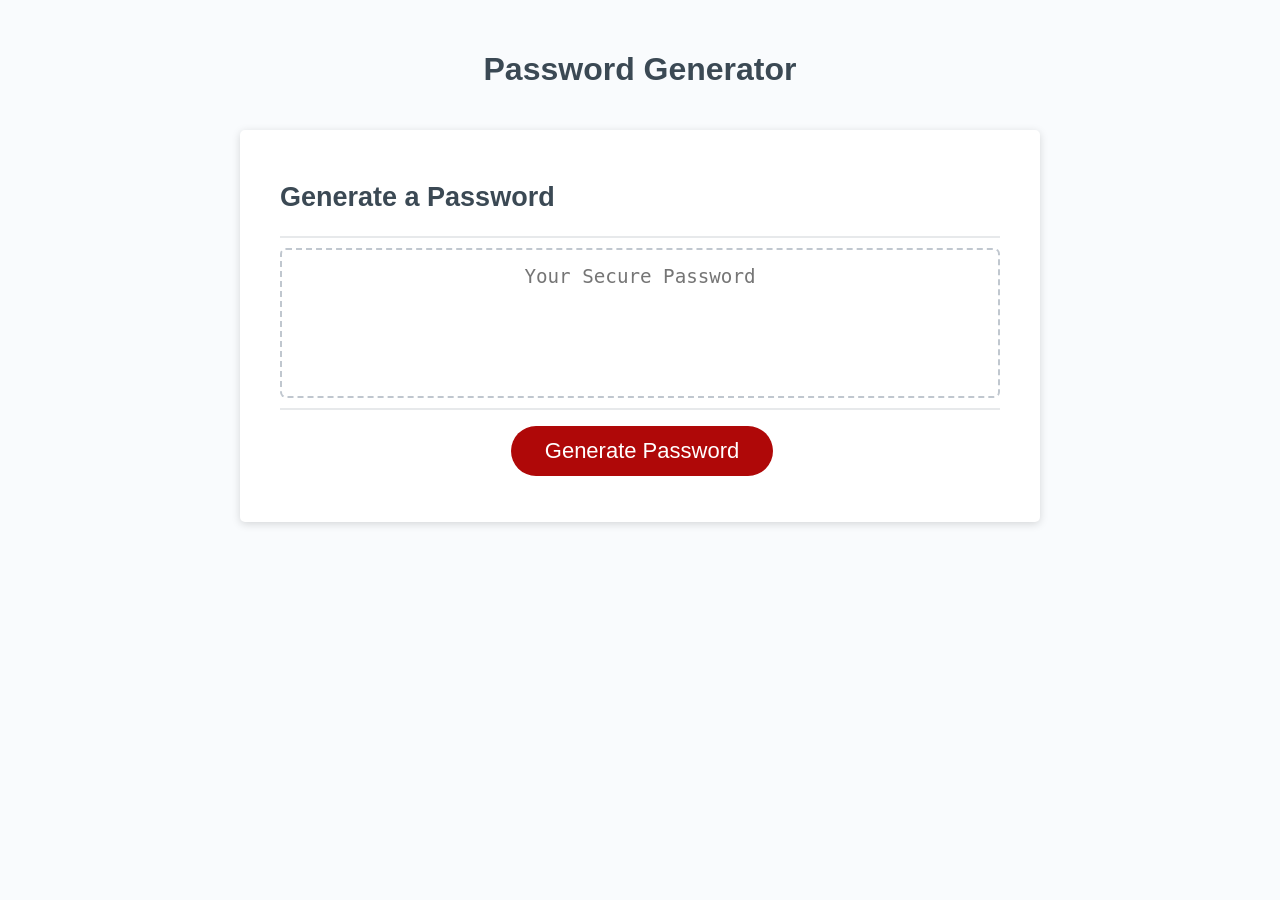
<file: index.html>
<!DOCTYPE html>
<html lang="en">

<head>
  <meta charset="UTF-8" />
  <meta name="viewport" content="width=device-width, initial-scale=1.0" />
  <meta http-equiv="X-UA-Compatible" content="ie=edge" />
  <title>Password Generator</title>
  <link rel="stylesheet" href="style.css" />
</head>

<body>
  <div class="wrapper">
    <header>
      <h1>Password Generator</h1>
    </header>
    <div class="card">
      <div class="card-header">
        <h2>Generate a Password</h2>
      </div>
      <div class="card-body">
        <textarea readonly id="password" placeholder="Your Secure Password" aria-label="Generated Password"></textarea>
      </div>
      <div class="card-footer">
        <button id="promptToggle" class="btn">Generate Password</button>
        <div class="options">
          <h3>Password Options</h3>
          <div><label for="optionLength">Password Length</label>
            <input id="optionLength" type="number" min="8" max="128" value="8"/>
          </div>
        
          <div><label for="optionUpper">Uppercase Characters</label>
            <input id="optionUpper" type="checkbox" />
          </div>

          <div><label for="optionLower">Lowercase Characters</label>
            <input id="optionLower" type="checkbox" />
          </div>

          <div><label for="optionNumber">Numbers</label>
            <input id="optionNumber" type="checkbox" />
          </div>

          <div><label for="optionSpecial">Special Characters</label>
            <input id="optionSpecial" type="checkbox" />
          </div>
          <button id="generate" class="btn">Confirm</button>
        </div>
      </div>
    </div>
  </div>
  <script src="script.js"></script>
</body>

</html>
</file>
<file: style.css>
*,
*::before,
*::after {
  box-sizing: border-box;
}

html,
body,
.wrapper {
  height: 100%;
  margin: 0;
  padding: 0;
}

body {
  font-family: sans-serif;
  background-color: #f9fbfd;
}

.wrapper {
  padding-top: 30px;
  padding-left: 20px;
  padding-right: 20px;
}

header {
  text-align: center;
  padding: 20px;
  padding-top: 0px;
  color: hsl(206, 17%, 28%);
}

.card {
  background-color: hsl(0, 0%, 100%);
  border-radius: 5px;
  border-width: 1px;
  box-shadow: rgba(0, 0, 0, 0.15) 0px 2px 8px 0px;
  color: hsl(206, 17%, 28%);
  font-size: 18px;
  margin: 0 auto;
  max-width: 800px;
  padding: 30px 40px;
}

.card-header::after {
  content: " ";
  display: block;
  width: 100%;
  background: #e7e9eb;
  height: 2px;
}

.card-body {
  min-height: 100px;
}

.card-footer {
  text-align: center;
}

.card-footer::before {
  content: " ";
  display: block;
  width: 100%;
  background: #e7e9eb;
  height: 2px;
}

.card-footer::after {
  content: " ";
  display: block;
  clear: both;
}

.btn {
  border: none;
  background-color: hsl(360, 91%, 36%);
  border-radius: 25px;
  box-shadow: rgba(0, 0, 0, 0.1) 0px 1px 6px 0px rgba(0, 0, 0, 0.2) 0px 1px 1px
    0px;
  color: hsl(0, 0%, 100%);
  display: inline-block;
  font-size: 22px;
  line-height: 22px;
  margin: 16px 16px 16px 20px;
  padding: 14px 34px;
  text-align: center;
  cursor: pointer;
}

button[disabled] {
  cursor: default;
  background: #c0c7cf;
}

.options {
  display: none;
}

#generate {
  border: none;
  background-color: blue;
  border-radius: 25px;
  box-shadow: rgba(0, 0, 0, 0.1) 0px 1px 6px 0px rgba(0, 0, 0, 0.2) 0px 1px 1px
    0px;
  color: hsl(0, 0%, 100%);
  display: inline-block;
  font-size: 22px;
  line-height: 22px;
  margin: 16px 16px 16px 20px;
  padding: 14px 34px;
  text-align: center;
  cursor: pointer;
}

.float-right {
  float: right;
}

#password {
  -webkit-appearance: none;
  -moz-appearance: none;
  appearance: none;
  border: none;
  display: block;
  width: 100%;
  padding-top: 15px;
  padding-left: 15px;
  padding-right: 15px;
  padding-bottom: 85px;
  font-size: 1.2rem;
  text-align: center;
  margin-top: 10px;
  margin-bottom: 10px;
  border: 2px dashed #c0c7cf;
  border-radius: 6px;
  resize: none;
  overflow: hidden;
}

@media (max-width: 690px) {
  .btn {
    font-size: 1rem;
    margin: 16px 0px 0px 0px;
    padding: 10px 15px;
  }

  #password {
    font-size: 1rem;
  }
}

@media (max-width: 500px) {
  .btn {
    font-size: 0.8rem;
  }
}
</file>
<file: Develop/style.css>
*,
*::before,
*::after {
  box-sizing: border-box;
}

html,
body,
.wrapper {
  height: 100%;
  margin: 0;
  padding: 0;
}

body {
  font-family: sans-serif;
  background-color: #f9fbfd;
}

.wrapper {
  padding-top: 30px;
  padding-left: 20px;
  padding-right: 20px;
}

header {
  text-align: center;
  padding: 20px;
  padding-top: 0px;
  color: hsl(206, 17%, 28%);
}

.card {
  background-color: hsl(0, 0%, 100%);
  border-radius: 5px;
  border-width: 1px;
  box-shadow: rgba(0, 0, 0, 0.15) 0px 2px 8px 0px;
  color: hsl(206, 17%, 28%);
  font-size: 18px;
  margin: 0 auto;
  max-width: 800px;
  padding: 30px 40px;
}

.card-header::after {
  content: " ";
  display: block;
  width: 100%;
  background: #e7e9eb;
  height: 2px;
}

.card-body {
  min-height: 100px;
}

.card-footer {
  text-align: center;
}

.card-footer::before {
  content: " ";
  display: block;
  width: 100%;
  background: #e7e9eb;
  height: 2px;
}

.card-footer::after {
  content: " ";
  display: block;
  clear: both;
}

.btn {
  border: none;
  background-color: hsl(360, 91%, 36%);
  border-radius: 25px;
  box-shadow: rgba(0, 0, 0, 0.1) 0px 1px 6px 0px rgba(0, 0, 0, 0.2) 0px 1px 1px
    0px;
  color: hsl(0, 0%, 100%);
  display: inline-block;
  font-size: 22px;
  line-height: 22px;
  margin: 16px 16px 16px 20px;
  padding: 14px 34px;
  text-align: center;
  cursor: pointer;
}

button[disabled] {
  cursor: default;
  background: #c0c7cf;
}

.options {
  display: none;
}

#generate {
  border: none;
  background-color: blue;
  border-radius: 25px;
  box-shadow: rgba(0, 0, 0, 0.1) 0px 1px 6px 0px rgba(0, 0, 0, 0.2) 0px 1px 1px
    0px;
  color: hsl(0, 0%, 100%);
  display: inline-block;
  font-size: 22px;
  line-height: 22px;
  margin: 16px 16px 16px 20px;
  padding: 14px 34px;
  text-align: center;
  cursor: pointer;
}

.float-right {
  float: right;
}

#password {
  -webkit-appearance: none;
  -moz-appearance: none;
  appearance: none;
  border: none;
  display: block;
  width: 100%;
  padding-top: 15px;
  padding-left: 15px;
  padding-right: 15px;
  padding-bottom: 85px;
  font-size: 1.2rem;
  text-align: center;
  margin-top: 10px;
  margin-bottom: 10px;
  border: 2px dashed #c0c7cf;
  border-radius: 6px;
  resize: none;
  overflow: hidden;
}

@media (max-width: 690px) {
  .btn {
    font-size: 1rem;
    margin: 16px 0px 0px 0px;
    padding: 10px 15px;
  }

  #password {
    font-size: 1rem;
  }
}

@media (max-width: 500px) {
  .btn {
    font-size: 0.8rem;
  }
}
</file>
